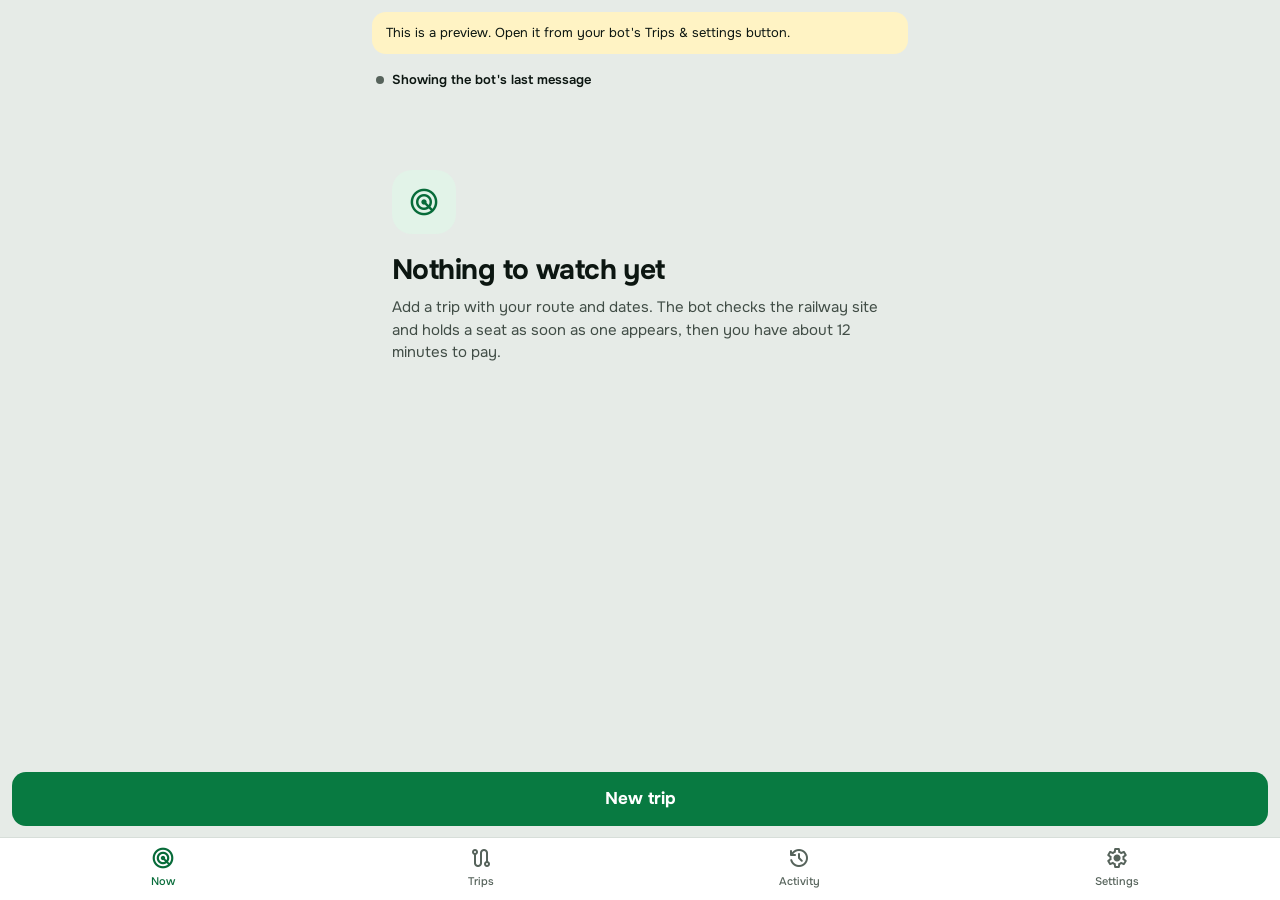
<file: docs/index.html>
<!doctype html>
<html lang="en">
<head>
  <meta charset="utf-8">
  <meta name="viewport" content="width=device-width, initial-scale=1, viewport-fit=cover">
  <title>UzRail Bot</title>
  <meta name="description" content="Set up the trips your UzRail Ticket Bot watches and books.">
  <link rel="preconnect" href="https://fonts.googleapis.com">
  <link rel="preconnect" href="https://fonts.gstatic.com" crossorigin>
  <link href="https://fonts.googleapis.com/css2?family=Onest:wght@400;500;600;700&display=swap" rel="stylesheet">
  <link href="https://fonts.googleapis.com/css2?family=Material+Symbols+Rounded:opsz,wght,FILL,GRAD@20..48,400..600,0..1,0&icon_names=add,arrow_downward,arrow_forward,arrow_upward,bolt,check,check_circle,chevron_left,chevron_right,close,cloud_off,date_range,delete,desktop_access_disabled,download,edit,event_seat,expand_less,expand_more,history,lock,notifications,pause,pause_circle,person,person_add,play_arrow,progress_activity,radar,route,search,send,settings,speed,swap_horiz,swap_vert,timer,u_turn_left,visibility,visibility_off&display=block" rel="stylesheet">
  <link rel="stylesheet" href="app.css?v=16">
  <script src="https://telegram.org/js/telegram-web-app.js"></script>
</head>
<body>
  <button class="back" id="back" aria-label="Back" hidden><span class="ms" aria-hidden="true">chevron_left</span></button>
  <main id="app"></main>
  <nav class="tabs" id="tabs" aria-label="Sections" hidden>
    <button data-tab="now"><span class="tab-icon"><span class="ms" aria-hidden="true">radar</span><i id="nowBadge" hidden></i></span><span>Now</span></button>
    <button data-tab="trips"><span class="tab-icon"><span class="ms" aria-hidden="true">route</span></span><span>Trips</span></button>
    <button data-tab="activity"><span class="tab-icon"><span class="ms" aria-hidden="true">history</span></span><span>Activity</span></button>
    <button data-tab="settings"><span class="tab-icon"><span class="ms" aria-hidden="true">settings</span></span><span>Settings</span></button>
  </nav>
  <div class="bottom-bar" id="bottomBar" hidden><button class="btn primary big" id="primaryBtn">Save</button></div>
  <div class="sheet-wrap" id="sheet" hidden></div>
  <div class="toast" id="toast" role="status" aria-live="polite" hidden></div>
  <script src="app.js?v=16"></script>
</body>
</html>
</file>
<file: docs/app.css>
/* UzRail Bot Mini App. Tokens from the Claude Design file "UzRail Bot". */
:root {
  --fs-display: 56px; --fs-title-1: 28px; --fs-title-2: 22px; --fs-headline: 17px; --fs-body: 15px; --fs-callout: 13px; --fs-caption: 11px;
  --r-xs: 6px; --r-s: 10px; --r-m: 14px; --r-l: 20px; --r-xl: 24px; --r-pill: 999px;
  --safe-bottom: env(safe-area-inset-bottom, 0px);
}
:root, :root[data-theme="light"] {
  --bg: #E6EBE7; --surface: #FFFFFF; --surface-2: #E9EEEA; --line: #D7DED9; --text: #0C1611; --text-2: #414D46; --text-3: #56635B;
  --shadow-card: 0 1px 2px rgba(15,26,20,.07), 0 3px 10px rgba(15,26,20,.05);
  --accent: #087A41; --on-accent: #FFFFFF; --accent-text: #076B39; --accent-soft: #E2F3E8;
  --held: #E0A800; --on-held: #1A1400; --held-text: #7A5A00; --held-soft: #FFF3C4;
  --paid: #6BA100; --paid-text: #3D5A00; --paid-soft: #E8F7C8;
  --warn: #A34A00; --warn-soft: #FFEBD9; --danger: #B42318; --danger-soft: #FDE6E3; --scrim: rgba(15,26,20,.45); --knob: #FFFFFF;
}
:root[data-theme="dark"] {
  --bg: #080C0A; --surface: #19231E; --surface-2: #26312B; --line: #313D36; --text: #F2F6F3; --text-2: #B2BDB6; --text-3: #909D95;
  --shadow-card: 0 0 0 1px rgba(255,255,255,.04);
  --accent: #2EDB7F; --on-accent: #04140B; --accent-text: #4FE597; --accent-soft: rgba(46,219,127,.13);
  --held: #F5C542; --on-held: #1A1400; --held-text: #F5C542; --held-soft: rgba(245,197,66,.14);
  --paid: #B9EC5A; --paid-text: #C6F26F; --paid-soft: rgba(185,236,90,.14);
  --warn: #FF9F43; --warn-soft: rgba(255,159,67,.14); --danger: #FF7B6B; --danger-soft: rgba(255,123,107,.14); --scrim: rgba(0,0,0,.62); --knob: #FFFFFF;
}
* { box-sizing: border-box; }
html, body { margin: 0; padding: 0; }
body { background: var(--bg); color: var(--text); font: 400 var(--fs-body)/1.4 Onest, system-ui, -apple-system, "Segoe UI", Roboto, sans-serif; -webkit-font-smoothing: antialiased; padding-bottom: calc(96px + var(--safe-bottom)); }
body.has-tabs { padding-bottom: calc(150px + var(--safe-bottom)); }
button, input, textarea, select { font: inherit; color: inherit; }
button { cursor: pointer; }
button:not(:disabled):active { opacity: .7; transition: opacity .08s; }
button:disabled { cursor: default; }
[hidden] { display: none !important; }
:focus-visible { outline: 2px solid var(--accent); outline-offset: 2px; }
h1, h2, h3, p { margin: 0; }
input::placeholder, textarea::placeholder { color: var(--text-3); }
.ms { font-family: "Material Symbols Rounded"; font-weight: normal; font-style: normal; font-size: 20px; line-height: 1; letter-spacing: normal; text-transform: none; white-space: nowrap; display: inline-block; font-feature-settings: "liga"; font-variation-settings: "FILL" 0, "wght" 400; }
.ms.fill { font-variation-settings: "FILL" 1, "wght" 400; }
.ms.bold { font-variation-settings: "FILL" 0, "wght" 600; }
.num { font-variant-numeric: tabular-nums; }
.dim { color: var(--text-2); }
.sr-only { position: absolute; width: 1px; height: 1px; overflow: hidden; clip-path: inset(50%); white-space: nowrap; }
main { max-width: 560px; margin: 0 auto; }
.back { position: fixed; top: 8px; left: 8px; z-index: 12; width: 44px; height: 44px; border: 0; border-radius: 50%; background: var(--surface-2); display: grid; place-items: center; }
.back ~ main h1.page-title { padding-left: 0; }

/* ----- shared pieces ----- */
.page-head { padding: 16px 16px 0; }
.page-title { font-size: var(--fs-title-1); font-weight: 700; letter-spacing: -.02em; line-height: 1.15; }
.lead { margin-top: 4px; font-size: var(--fs-callout); color: var(--text-2); line-height: 1.4; }
.block { margin: 16px 12px 0; background: var(--surface); border-radius: var(--r-xl); box-shadow: var(--shadow-card); overflow: hidden; }
.block.tight { margin-top: 10px; }
.h2-sec { padding: 32px 16px 0; font-size: var(--fs-headline); font-weight: 700; }
.group-label { font-size: var(--fs-caption); font-weight: 600; color: var(--text-3); letter-spacing: .06em; margin: 24px 28px 8px; }
.btn { border: 0; border-radius: var(--r-m); background: var(--surface-2); color: var(--text); font-weight: 600; min-height: 44px; padding: 0 14px; display: inline-flex; align-items: center; justify-content: center; gap: 6px; }
.btn.primary { background: var(--accent); color: var(--on-accent); font-weight: 700; }
.btn.big { width: 100%; height: 54px; font-size: var(--fs-headline); }
.btn:disabled { opacity: .55; }
.seg { display: grid; grid-auto-flow: column; grid-auto-columns: 1fr; gap: 4px; padding: 4px; border-radius: var(--r-m); background: var(--surface-2); }
.seg button { height: 40px; border: 0; border-radius: var(--r-s); background: transparent; font-weight: 500; color: var(--text-2); display: flex; align-items: center; justify-content: center; gap: 6px; font-variant-numeric: tabular-nums; }
.seg button.on { background: var(--surface); color: var(--text); font-weight: 600; box-shadow: 0 1px 2px rgba(0,0,0,.12); }
.pill { display: inline-flex; align-items: center; gap: 4px; height: 26px; padding: 0 10px; border-radius: var(--r-pill); font-size: var(--fs-caption); font-weight: 600; background: var(--surface-2); }
.pill .ms { font-size: 14px; }
.pill.go { background: var(--accent-soft); color: var(--accent-text); font-weight: 700; }
.pill.go i { width: 6px; height: 6px; border-radius: 50%; background: var(--accent); }
.pill.off { color: var(--text-2); font-weight: 700; }
.pill.line { background: none; box-shadow: inset 0 0 0 1px var(--line); color: var(--text-2); }
.switch { position: relative; width: 51px; height: 31px; flex: none; }
.switch input { position: absolute; inset: 0; width: 100%; height: 100%; margin: 0; opacity: 0; cursor: pointer; }
.switch span { position: absolute; inset: 0; border-radius: 16px; background: var(--surface-2); box-shadow: inset 0 0 0 1px var(--line); pointer-events: none; transition: background .15s; }
.switch span::after { content: ""; position: absolute; top: 2px; left: 2px; width: 27px; height: 27px; border-radius: 50%; background: var(--knob); box-shadow: 0 2px 4px rgba(0,0,0,.2); transition: transform .15s; }
.switch input:checked + span { background: var(--accent); box-shadow: none; }
.switch input:checked + span::after { transform: translateX(20px); }
.switch input:focus-visible + span { outline: 2px solid var(--accent); outline-offset: 2px; }
.switch input:disabled + span { opacity: .5; }
.radio { width: 22px; height: 22px; border-radius: 50%; box-shadow: inset 0 0 0 2px var(--text-3); flex: none; }
.radio.on { box-shadow: inset 0 0 0 7px var(--accent); }
.radio.none { box-shadow: inset 0 0 0 2px var(--line); }
.empty { padding: 72px 32px 40px; }
.empty-icon { width: 64px; height: 64px; border-radius: 20px; background: var(--accent-soft); color: var(--accent-text); display: grid; place-items: center; }
.empty-icon .ms { font-size: 32px; }
.empty-icon.quiet { width: 56px; height: 56px; border-radius: 18px; background: var(--surface-2); color: var(--text-2); }
.empty h2 { margin-top: 20px; font-size: var(--fs-title-1); font-weight: 700; letter-spacing: -.02em; line-height: 1.15; }
.empty p { margin-top: 10px; color: var(--text-2); line-height: 1.5; }
.empty.small h2 { font-size: var(--fs-title-2); }

/* ----- tab bar ----- */
.tabs { position: fixed; left: 0; right: 0; bottom: 0; z-index: 11; display: flex; background: var(--surface); border-top: 1px solid var(--line); padding: 4px 4px calc(6px + var(--safe-bottom)); }
.tabs button { flex: 1; min-height: 52px; border: 0; background: none; color: var(--text-3); display: flex; flex-direction: column; align-items: center; justify-content: center; gap: 4px; font-size: var(--fs-caption); font-weight: 500; }
.tabs .ms { font-size: 24px; }
.tabs button.on { color: var(--accent-text); }
.tabs button.on .ms { font-variation-settings: "FILL" 1, "wght" 500; }
.tab-icon { position: relative; display: flex; }
.tabs i { position: absolute; top: -4px; left: 16px; min-width: 18px; height: 18px; padding: 0 5px; border-radius: 9px; background: var(--held); color: var(--on-held); font: 700 11px/18px Onest, sans-serif; text-align: center; font-variant-numeric: tabular-nums; box-shadow: 0 0 0 2px var(--surface); }
.bottom-bar { position: fixed; left: 0; right: 0; bottom: 0; z-index: 10; padding: 8px 12px calc(12px + var(--safe-bottom)); background: var(--bg); }
body.has-tabs .bottom-bar { bottom: calc(62px + var(--safe-bottom)); }
.toast { position: fixed; left: 50%; bottom: calc(92px + var(--safe-bottom)); transform: translateX(-50%); max-width: calc(100% - 32px); padding: 10px 16px; border-radius: 12px; background: var(--text); color: var(--bg); font-size: 14px; font-weight: 500; z-index: 30; }
.banner { display: flex; gap: 10px; padding: 12px 14px; margin: 12px 12px 0; border-radius: var(--r-m); background: var(--held-soft); font-size: var(--fs-callout); }

/* ----- now ----- */
.status { padding: 8px 8px 0 16px; display: flex; align-items: center; justify-content: space-between; min-height: 44px; font-size: var(--fs-callout); color: var(--text-2); }
.status > div { display: flex; align-items: center; gap: 8px; }
.status b { color: var(--text); font-weight: 600; }
.status .dot { width: 8px; height: 8px; border-radius: 50%; background: var(--text-3); }
.status .dot.on { background: var(--accent); box-shadow: 0 0 0 4px var(--accent-soft); }
.status .ms { font-size: 16px; color: var(--text-3); }
.icon-btn { width: 44px; height: 44px; border: 0; border-radius: var(--r-pill); background: transparent; color: var(--text-2); display: flex; align-items: center; justify-content: center; }
.icon-btn .ms { font-size: 22px; }
.resume { height: 36px; padding: 0 14px; border: 0; border-radius: var(--r-pill); background: var(--accent-soft); color: var(--accent-text); font-size: var(--fs-callout); font-weight: 600; }
.problem { display: flex; gap: 12px; margin: 8px 12px 0; padding: 14px; border-radius: var(--r-l); }
.problem.warn { background: var(--warn-soft); } .problem.warn .ms { color: var(--warn); }
.problem.bad { background: var(--danger-soft); } .problem.bad .ms { color: var(--danger); }
.problem .ms { font-size: 22px; flex: none; margin-top: 1px; }
.problem b { font-weight: 700; }
.problem p { font-size: var(--fs-callout); color: var(--text-2); line-height: 1.4; margin-top: 2px; }
.bar { height: 4px; background: var(--held-soft); }
.bar.thin { height: 3px; }
.bar div { height: 100%; background: var(--held); border-radius: 0 2px 2px 0; transition: width 1s linear; }
.bar.low div { background: var(--danger); }
.hold-in { padding: 18px 20px 12px; }
.hold-row { display: flex; justify-content: space-between; align-items: flex-end; gap: 12px; }
.left-label { display: flex; align-items: center; gap: 6px; font-size: var(--fs-callout); font-weight: 600; color: var(--held-text); }
.left-label .ms { font-size: 18px; }
.cd { font-weight: 600; letter-spacing: -.03em; line-height: 1; font-variant-numeric: tabular-nums; color: var(--text); }
.cd.big { font-size: var(--fs-display); margin-top: 6px; }
.cd.mid { font-size: 30px; }
.cd.low { color: var(--danger); }
.price { text-align: right; padding-bottom: 6px; }
.price b { display: block; font-size: var(--fs-title-2); font-weight: 700; letter-spacing: -.01em; font-variant-numeric: tabular-nums; }
.price span { font-size: var(--fs-callout); color: var(--text-2); }
.journey { margin-top: 18px; padding-top: 16px; border-top: 1px solid var(--line); }
.journey-date { font-size: var(--fs-callout); color: var(--text-2); font-weight: 500; }
.journey-times { display: grid; grid-template-columns: auto minmax(0,1fr) auto; align-items: center; gap: 12px; margin-top: 6px; }
.journey-times b { display: block; font-size: var(--fs-title-2); font-weight: 600; font-variant-numeric: tabular-nums; }
.journey-times sup { font-size: var(--fs-caption); color: var(--text-2); font-weight: 500; vertical-align: top; margin-left: 2px; }
.journey-times span { font-size: var(--fs-callout); color: var(--text-2); }
.journey-times > div:last-child { text-align: right; }
.journey-mid { display: flex; align-items: center; gap: 6px; color: var(--text-3); font-size: var(--fs-caption); font-variant-numeric: tabular-nums; }
.journey-mid i { flex: 1; height: 1px; background: var(--line); }
.meta4 { display: grid; grid-template-columns: repeat(4,minmax(0,1fr)); gap: 8px; margin-top: 16px; background: var(--surface-2); border-radius: var(--r-m); padding: 12px 14px; }
.meta4 small, .meta3 small { display: block; font-size: var(--fs-caption); color: var(--text-2); }
.meta4 b { display: block; font-size: var(--fs-headline); font-weight: 600; margin-top: 2px; font-variant-numeric: tabular-nums; overflow-wrap: anywhere; }
.meta4 b em { font-style: normal; font-size: var(--fs-callout); font-weight: 500; color: var(--text-2); }
.who { display: flex; align-items: center; gap: 10px; margin-top: 14px; }
.who > span { width: 32px; height: 32px; border-radius: 50%; background: var(--held-soft); color: var(--held-text); display: grid; place-items: center; font-size: var(--fs-callout); font-weight: 700; flex: none; }
.who b { display: block; font-weight: 600; }
.who small { font-size: var(--fs-callout); color: var(--text-2); }
.pay-big { margin-top: 18px; font-variant-numeric: tabular-nums; }
.two { display: grid; grid-template-columns: 1fr 1fr; margin-top: 4px; }
.two button { height: 44px; border: 0; background: transparent; color: var(--text-2); font-weight: 500; display: flex; align-items: center; justify-content: center; gap: 6px; }
.two.strong button { color: var(--text); font-size: var(--fs-callout); font-weight: 600; }
.two .red { color: var(--danger); }
.relink { display: block; width: 100%; min-height: 44px; margin-top: 4px; border: 0; background: none; color: var(--text-2); font-size: var(--fs-callout); font-weight: 500; text-decoration: underline; }
.relink:disabled { opacity: .5; }
.hold-small { padding: 16px 16px 12px; }
.hold-small .route-line { font-size: var(--fs-callout); color: var(--text-2); }
.hold-small .line { display: flex; align-items: center; gap: 14px; margin-top: 10px; }
.hold-small .tleft { min-width: 84px; }
.hold-small .tleft small { display: block; font-size: var(--fs-caption); font-weight: 600; color: var(--held-text); margin-top: 2px; }
.hold-small .pinfo { min-width: 0; flex: 1; }
.hold-small .pinfo b { font-weight: 600; }
.hold-small .pinfo div { font-size: var(--fs-callout); color: var(--text-2); line-height: 1.4; font-variant-numeric: tabular-nums; }
.btn-row { display: flex; gap: 6px; margin-top: 12px; }
.btn-row .btn { font-size: var(--fs-callout); font-weight: 500; }
.btn-row .btn.primary { flex: 1; font-size: var(--fs-body); font-weight: 700; font-variant-numeric: tabular-nums; }
.board-wrap { padding: 32px 12px 8px; }
.board-wrap h2 { margin: 0 4px; font-size: var(--fs-headline); font-weight: 700; }
.legend { display: flex; flex-wrap: wrap; gap: 6px; margin: 12px 4px 0; }
.cell { display: flex; align-items: center; gap: 5px; height: 32px; padding: 0 10px; min-width: 0; overflow: hidden; border-radius: var(--r-pill); font-size: var(--fs-callout); font-variant-numeric: tabular-nums; white-space: nowrap; }
.legend .cell { height: 28px; font-weight: 600; }
.cell .ms { font-size: 16px; font-variation-settings: "wght" 600; }
.cell b { font-weight: 700; }
.cell span.d { font-weight: 500; overflow: hidden; text-overflow: ellipsis; }
.cell.match { background: var(--accent-soft); box-shadow: inset 0 0 0 1px var(--accent); color: var(--accent-text); }
.cell.over { background: var(--warn-soft); color: var(--warn); }
.cell.off { color: var(--text-2); box-shadow: inset 0 0 0 1px var(--line); }
.cell.sold { background: var(--surface-2); color: var(--text-2); }
.board { margin-top: 14px; background: var(--surface); border-radius: var(--r-l); box-shadow: var(--shadow-card); overflow: hidden; }
.board-head { display: flex; flex-direction: column; gap: 2px; padding: 14px 16px 12px; border-bottom: 1px solid var(--line); }
.board-head b { font-size: var(--fs-callout); font-weight: 700; letter-spacing: .04em; }
.board-head b span { font-weight: 500; letter-spacing: 0; color: var(--text-2); }
.board-head small { font-size: var(--fs-caption); color: var(--text-2); font-variant-numeric: tabular-nums; }
.tr { padding: 12px 16px 14px; }
.tr + .tr { border-top: 1px solid var(--line); }
.tr-top { display: flex; align-items: center; gap: 12px; min-height: 32px; }
.tr-top b { font-size: var(--fs-headline); font-weight: 700; min-width: 48px; font-variant-numeric: tabular-nums; }
.tr-top span.t { font-weight: 500; color: var(--text-2); font-variant-numeric: tabular-nums; }
.tr-top sup { font-size: var(--fs-caption); margin-left: 2px; }
.tr-top .cell { margin-left: auto; }
.cells { display: grid; grid-template-columns: repeat(2,minmax(0,1fr)); gap: 6px; margin-top: 8px; }
.cells .cell { padding: 0 8px; gap: 4px; font-size: 12.5px; }
.cells .cell .ms { font-size: 14px; }
.note { margin: 10px 4px 0; font-size: var(--fs-callout); color: var(--text-2); }
.pad { padding: 14px 16px; margin: 0; font-size: var(--fs-callout); color: var(--text-2); }

/* ----- trips ----- */
.trip { margin: 16px 12px 0; background: var(--surface); border-radius: var(--r-xl); box-shadow: var(--shadow-card); padding: 18px 16px 8px; }
.trip + .trip { margin-top: 10px; }
.trip .pills { display: flex; align-items: center; gap: 6px; flex-wrap: wrap; }
.trip h2 { margin-top: 12px; font-size: var(--fs-title-2); font-weight: 700; letter-spacing: -.01em; }
.trip.paused h2 { color: var(--text-2); }
.trip .when { margin-top: 2px; color: var(--text-2); }
.kv { display: grid; grid-template-columns: auto minmax(0,1fr); gap: 6px 16px; margin-top: 14px; font-size: var(--fs-callout); }
.kv span:nth-child(odd) { color: var(--text-2); }
.kv span:nth-child(even) { font-weight: 500; font-variant-numeric: tabular-nums; }
.pax-label { font-size: var(--fs-caption); font-weight: 600; color: var(--text-3); letter-spacing: .06em; margin: 18px 0 6px; }
.rows { display: flex; flex-direction: column; gap: 4px; }
.person { display: flex; align-items: center; gap: 10px; min-height: 48px; padding: 0 12px; border-radius: var(--r-m); }
.person .n { width: 22px; font-size: var(--fs-callout); font-weight: 700; color: var(--text-3); font-variant-numeric: tabular-nums; }
.person .name { flex: 1; min-width: 0; font-weight: 500; white-space: nowrap; overflow: hidden; text-overflow: ellipsis; }
.person .st { font-size: var(--fs-callout); color: var(--text-2); font-variant-numeric: tabular-nums; white-space: nowrap; }
.person > .ms { color: var(--text-3); }
.person.held { background: var(--held-soft); }
.person.held .n, .person.held .st, .person.held > .ms { color: var(--held-text); }
.person.paid { background: var(--paid-soft); }
.person.paid .n, .person.paid .st, .person.paid > .ms { color: var(--paid-text); }
.person.held .name, .person.paid .name { font-weight: 600; }
.person.held .st, .person.paid .st { font-weight: 600; }
.acts { display: grid; grid-template-columns: repeat(4,minmax(0,1fr)); margin-top: 10px; border-top: 1px solid var(--line); padding-top: 4px; }
.acts button { min-height: 56px; border: 0; background: transparent; color: var(--text); display: flex; flex-direction: column; align-items: center; justify-content: center; gap: 3px; font-size: var(--fs-caption); font-weight: 600; }
.acts .red { color: var(--danger); }
.acts .go { color: var(--accent-text); font-weight: 700; }
.ticket { margin: 16px 12px 0; background: var(--surface); border-radius: var(--r-xl); box-shadow: var(--shadow-card); overflow: hidden; }
.ticket-top { padding: 18px 16px 16px; }
.ticket-top .when { font-size: var(--fs-callout); color: var(--text-2); }
.ticket-top h2 { margin-top: 2px; font-size: var(--fs-title-2); font-weight: 700; letter-spacing: -.01em; }
.ticket-top .rows { margin-top: 14px; }
.perf { border-top: 2px dashed var(--line); margin: 0 16px; }
.meta3 { display: grid; grid-template-columns: repeat(3,minmax(0,1fr)); padding: 16px 16px 4px; }
.meta3 b { display: block; font-size: var(--fs-title-2); font-weight: 700; margin-top: 2px; font-variant-numeric: tabular-nums; }
.ticket-acts { padding: 12px 16px 8px; }
.ticket-acts .btn { width: 100%; height: 48px; }
#undoAll { display: block; margin: 8px 16px 0 auto; min-height: 44px; border: 0; background: none; color: var(--accent-text); font-weight: 600; }

/* ----- activity ----- */
.filters { display: flex; gap: 6px; margin-top: 14px; }
.filters button { height: 44px; padding: 0 14px; border: 0; border-radius: var(--r-pill); display: flex; align-items: center; gap: 6px; font-size: var(--fs-callout); font-weight: 600; background: var(--surface-2); color: var(--text); }
.filters button.on { background: var(--text); color: var(--bg); }
.filters span { font-variant-numeric: tabular-nums; opacity: .75; }
.feed { padding: 8px 16px 16px; }
.day { font-size: var(--fs-caption); font-weight: 600; color: var(--text-3); letter-spacing: .06em; margin: 18px 0 4px; }
.ev { display: grid; grid-template-columns: 44px 28px minmax(0,1fr); gap: 10px; align-items: start; padding: 10px 0; }
.ev time { font-size: var(--fs-callout); font-weight: 500; color: var(--text-2); font-variant-numeric: tabular-nums; padding-top: 5px; }
.ev > span { line-height: 1.4; padding-top: 3px; }
.mark { width: 28px; height: 28px; border-radius: 50%; display: grid; place-items: center; }
.mark .ms { font-size: 16px; font-variation-settings: "FILL" 1; }
.mark.held { color: var(--held-text); background: var(--held-soft); } .mark.paid { color: var(--paid-text); background: var(--paid-soft); }
.mark.info { color: var(--text-2); background: var(--surface-2); } .mark.ok { color: var(--accent-text); background: var(--accent-soft); }
.mark.warn { color: var(--warn); background: var(--warn-soft); } .mark.bad { color: var(--danger); background: var(--danger-soft); }

/* ----- settings ----- */
.set-block { margin: 0 12px; background: var(--surface); border-radius: var(--r-l); box-shadow: var(--shadow-card); }
.acct { display: flex; align-items: center; gap: 12px; padding: 10px 8px 10px 14px; }
.acct > .av { width: 36px; height: 36px; border-radius: 12px; background: var(--accent-soft); color: var(--accent-text); display: grid; place-items: center; flex: none; }
.acct .inf { flex: 1; min-width: 0; }
.acct .inf b { display: block; font-weight: 600; overflow: hidden; text-overflow: ellipsis; }
.acct small { font-size: var(--fs-callout); color: var(--text-2); }
.link { height: 44px; padding: 0 14px; border: 0; border-radius: var(--r-pill); background: transparent; color: var(--accent-text); font-weight: 600; }
.row { display: flex; align-items: center; gap: 12px; padding: 12px 14px; min-height: 44px; }
.row + .row { border-top: 1px solid var(--line); }
.row .inf { flex: 1; min-width: 0; }
.row .inf b { display: block; font-weight: 600; }
.row .inf small { display: block; font-size: var(--fs-callout); color: var(--text-2); line-height: 1.4; }
.report { padding: 12px; }
textarea { width: 100%; border: 0; outline: 0; resize: none; background: var(--surface-2); border-radius: var(--r-m); padding: 12px 14px; font-size: 16px; line-height: 1.4; }
textarea:focus-visible { outline: 2px solid var(--accent); }
.report-foot { display: flex; align-items: center; justify-content: space-between; gap: 12px; margin-top: 10px; font-size: var(--fs-callout); color: var(--text-2); line-height: 1.4; }
.report-foot .btn { flex: none; }

/* ----- editor ----- */
.sec { display: flex; align-items: center; gap: 10px; padding: 28px 16px 10px; }
.sec i { width: 24px; height: 24px; border-radius: 8px; background: var(--accent-soft); color: var(--accent-text); display: grid; place-items: center; font-size: var(--fs-callout); font-weight: 700; font-style: normal; }
.sec b { flex: 1; font-size: var(--fs-headline); font-weight: 700; }
.sec span { font-size: var(--fs-callout); color: var(--text-2); font-variant-numeric: tabular-nums; }
.card2 { margin: 0 12px; background: var(--surface); border-radius: var(--r-l); box-shadow: var(--shadow-card); }
.card2.clip { overflow: hidden; }
.stations { position: relative; }
.station { display: flex; align-items: center; gap: 12px; min-height: 60px; padding: 0 64px 0 14px; }
.station > .ms { color: var(--text-3); }
.station small { display: block; font-size: var(--fs-caption); color: var(--text-2); }
.station .st-name { display: block; width: 100%; border: 0; background: none; padding: 0; text-align: left; font-weight: 600; font-size: var(--fs-headline); }
.station input { width: 100%; border: 0; outline: 0; background: none; padding: 0; font-weight: 600; font-size: 16px; }
.station > div { flex: 1; min-width: 0; }
.st-line { height: 1px; background: var(--line); margin: 0 64px 0 46px; }
.swap { position: absolute; right: 12px; top: 50%; margin-top: -22px; width: 44px; height: 44px; border: 0; border-radius: 50%; background: var(--surface-2); display: grid; place-items: center; }
.swap .ms { font-size: 22px; }
.suggest { margin: 0 8px 8px; border-radius: var(--r-m); background: var(--surface-2); overflow: hidden; }
.suggest button { display: flex; justify-content: space-between; gap: 8px; width: 100%; min-height: 44px; padding: 10px 14px; border: 0; background: none; text-align: left; }
.suggest small { color: var(--text-2); }
.no-hit { padding: 12px 14px; font-size: var(--fs-callout); color: var(--text-2); }
.date-tools { display: flex; gap: 6px; padding: 0 4px; }
.date-tools button { height: 44px; padding: 0 14px; border: 0; border-radius: var(--r-pill); background: var(--surface-2); font-size: var(--fs-callout); font-weight: 600; display: flex; align-items: center; gap: 4px; }
.date-tools button[aria-pressed="true"] { background: var(--accent-soft); color: var(--accent-text); }
.date-tools .ms { font-size: 16px; }
.cal-head { display: flex; align-items: center; justify-content: space-between; padding: 10px 0 4px 8px; }
.cal-head b { font-weight: 700; }
.cal-head div { display: flex; }
.cal-head button:disabled { color: var(--text-3); opacity: .6; }
.dow, .cal { display: grid; grid-template-columns: repeat(7,minmax(0,1fr)); text-align: center; }
.dow { font-size: var(--fs-caption); color: var(--text-3); font-weight: 600; padding-bottom: 4px; }
.cal { row-gap: 2px; }
.day-b { height: 44px; border: 0; background: transparent; border-radius: 22px; font-weight: 500; font-variant-numeric: tabular-nums; }
.day-b.today { box-shadow: inset 0 0 0 1.5px var(--text-3); }
.day-b:disabled { color: var(--text-3); text-decoration: line-through; text-decoration-color: var(--line); }
.day-b.on { background: var(--accent); color: var(--on-accent); font-weight: 700; }
.day-b.join-l { border-top-left-radius: 0; border-bottom-left-radius: 0; }
.day-b.join-r { border-top-right-radius: 0; border-bottom-right-radius: 0; }
.tr-row { display: flex; width: 100%; gap: 12px; padding: 12px 14px; align-items: flex-start; border: 0; border-top: 1px solid var(--line); background: none; text-align: left; }
.tr-row:disabled { color: var(--text-3); }
.tr-row.off { opacity: .4; transition: opacity .2s; }
.box { width: 24px; height: 24px; border-radius: 7px; flex: none; margin-top: 1px; display: grid; place-items: center; box-shadow: inset 0 0 0 2px var(--text-3); }
.box .ms { font-size: 18px; font-variation-settings: "wght" 600; }
.box.on { background: var(--accent); color: var(--on-accent); box-shadow: none; }
.tr-row:disabled .box { box-shadow: inset 0 0 0 2px var(--line); }
.tr-row .inf { flex: 1; min-width: 0; }
.tr-row .t1 { display: flex; gap: 10px; font-variant-numeric: tabular-nums; }
.tr-row .t1 b { font-weight: 700; }
.tr-row .t1 span { font-weight: 500; }
.tr-row .t1 sup { font-size: var(--fs-caption); }
.tr-row .t2 { font-size: var(--fs-callout); color: var(--text-2); line-height: 1.4; margin-top: 2px; }
.tr-row .t3 { font-size: var(--fs-callout); font-weight: 600; margin-top: 2px; color: var(--warn); }
.tr-row:disabled .t3 { color: var(--text-3); }
.more-t { width: 100%; min-height: 48px; border: 0; border-top: 1px solid var(--line); background: none; color: var(--accent-text); font-weight: 600; }
.tiles { margin: 0 12px; display: grid; grid-template-columns: 1fr 1fr; gap: 6px; }
.tile { min-height: 56px; border: 0; border-radius: var(--r-m); background: var(--surface); padding: 8px 12px; display: flex; align-items: center; gap: 8px; text-align: left; }
.tile div { flex: 1; min-width: 0; }
.tile b { display: block; font-weight: 600; }
.tile small { font-size: var(--fs-callout); color: var(--text-2); }
.tile.on { background: var(--accent-soft); box-shadow: inset 0 0 0 1.5px var(--accent); }
.tile.on b { font-weight: 700; }
.tile .ms { color: var(--accent-text); font-variation-settings: "wght" 600; }
.other { margin: 8px 12px 0; }
.other summary { min-height: 44px; display: flex; align-items: center; font-size: var(--fs-callout); font-weight: 600; color: var(--text-2); cursor: pointer; padding: 0 4px; }
.other .tiles { margin: 0; }
.hint { padding: 10px 16px 0; font-size: var(--fs-callout); color: var(--text-2); line-height: 1.4; }
.price-box { padding: 6px 14px 12px; }
.price-in { display: flex; align-items: baseline; gap: 8px; min-height: 52px; border-bottom: 2px solid var(--accent); }
.price-in input { flex: 1; min-width: 0; border: 0; outline: 0; background: none; padding: 10px 0 0; font-size: var(--fs-title-2); font-weight: 700; font-variant-numeric: tabular-nums; }
.price-in span { color: var(--text-2); font-weight: 500; }
.price-box p { font-size: var(--fs-callout); color: var(--text-2); line-height: 1.4; margin-top: 8px; }
.opt { display: flex; gap: 12px; padding: 14px; width: 100%; border: 0; background: none; text-align: left; }
.opt + .opt { border-top: 1px solid var(--line); }
.opt .radio { margin-top: 1px; }
.opt b { display: block; font-weight: 600; }
.opt.on b { font-weight: 700; }
.opt small { display: block; font-size: var(--fs-callout); color: var(--text-2); line-height: 1.4; margin-top: 2px; }
.slots-box { padding: 14px 14px 12px; border-bottom: 1px solid var(--line); }
.slots { display: grid; grid-template-columns: repeat(4,minmax(0,1fr)); gap: 6px; }
.slot { height: 52px; border-radius: var(--r-m); padding: 0 10px; display: flex; flex-direction: column; justify-content: center; gap: 2px; min-width: 0; box-shadow: inset 0 0 0 1.5px var(--line); transition: background .2s; }
.slot small { font-size: var(--fs-caption); font-weight: 700; color: var(--text-3); font-variant-numeric: tabular-nums; }
.slot b { font-size: var(--fs-callout); font-weight: 500; color: var(--text-3); white-space: nowrap; overflow: hidden; text-overflow: ellipsis; }
.slot.on { background: var(--accent-soft); box-shadow: inset 0 0 0 1px var(--accent); }
.slot.on small { color: var(--accent-text); }
.slot.on b { font-weight: 700; color: var(--text); }
.slots-box p { font-size: var(--fs-callout); color: var(--text-2); line-height: 1.4; margin-top: 10px; }
.pax-pick { display: flex; align-items: center; gap: 12px; width: 100%; min-height: 60px; padding: 0 14px; border: 0; background: transparent; text-align: left; transition: opacity .2s, background .15s; }
.pax-pick + .pax-pick { border-top: 1px solid var(--line); }
.pax-pick.on { background: var(--accent-soft); }
.pax-pick:disabled { opacity: .4; }
.pax-pick .av { width: 36px; height: 36px; border-radius: 50%; flex: none; display: grid; place-items: center; font-size: var(--fs-callout); font-weight: 700; background: var(--surface-2); color: var(--text-2); }
.pax-pick .name { flex: 1; min-width: 0; font-weight: 600; white-space: nowrap; overflow: hidden; text-overflow: ellipsis; }
.pax-pick .mk { width: 28px; height: 28px; border-radius: 50%; flex: none; display: grid; place-items: center; font-size: var(--fs-callout); font-weight: 700; font-variant-numeric: tabular-nums; box-shadow: inset 0 0 0 2px var(--line); transform: scale(.9); transition: background .15s, transform .2s cubic-bezier(.3,1.6,.5,1); }
.pax-pick .mk.on { background: var(--accent); color: var(--on-accent); box-shadow: none; transform: scale(1); }
.add-p { width: 100%; min-height: 52px; border: 0; border-top: 1px solid var(--line); background: transparent; color: var(--accent-text); font-weight: 600; display: flex; align-items: center; gap: 10px; padding: 0 14px; text-align: left; }
.add-p .ms { font-size: 22px; }
.adv { margin: 0; }
.adv summary { display: flex; align-items: center; gap: 10px; padding: 28px 16px 10px; min-height: 44px; cursor: pointer; list-style: none; }
.adv summary::-webkit-details-marker { display: none; }
.adv summary b { flex: 1; font-size: var(--fs-headline); font-weight: 700; }
.adv summary .ms { font-size: 22px; color: var(--text-2); }
.adv .open-i { display: none; }
.adv[open] .open-i { display: inline-block; }
.adv[open] .closed-i { display: none; }
.adv-in { padding: 14px; }
.adv-in .seg { margin-top: 10px; }
.adv-in .seg button { font-size: var(--fs-callout); }
.adv-in p { font-size: var(--fs-callout); color: var(--text-2); line-height: 1.4; margin-top: 10px; }

/* ----- account ----- */
.account { padding: 16px 16px 0; }
.account p.intro { margin-top: 8px; color: var(--text-2); line-height: 1.5; }
.account label { display: block; font-size: var(--fs-callout); font-weight: 600; color: var(--text-2); margin: 18px 0 8px 4px; }
.account label:first-of-type { margin-top: 28px; }
.account .field { height: 54px; border-radius: var(--r-m); background: var(--surface); display: flex; align-items: center; padding: 0 4px 0 16px; }
.account .field:focus-within { box-shadow: inset 0 0 0 2px var(--accent); }
.account input { flex: 1; min-width: 0; border: 0; outline: 0; background: none; font-size: 16px; font-weight: 500; }
.lock { display: flex; gap: 10px; margin-top: 16px; padding: 12px 14px; border-radius: var(--r-m); background: var(--accent-soft); font-size: var(--fs-callout); line-height: 1.45; }
.lock .ms { color: var(--accent-text); flex: none; }

/* ----- transfer sheet ----- */
.sheet-wrap { position: fixed; inset: 0; z-index: 20; background: var(--scrim); display: flex; align-items: flex-end; justify-content: center; }
.sheet { width: 100%; max-width: 560px; max-height: 92vh; overflow-y: auto; background: var(--surface); border-radius: 28px 28px 0 0; padding: 8px 16px calc(24px + var(--safe-bottom)); box-shadow: 0 -10px 40px rgba(0,0,0,.25); }
.handle { width: 36px; height: 5px; border-radius: 3px; background: var(--line); margin: 0 auto 10px; }
.sheet-top { display: flex; align-items: flex-start; justify-content: space-between; gap: 12px; }
.sheet h3 { font-size: var(--fs-title-2); font-weight: 700; letter-spacing: -.01em; }
.sheet-top p { margin-top: 4px; font-size: var(--fs-callout); color: var(--text-2); line-height: 1.4; max-width: 250px; }
.time-pill { display: flex; align-items: center; gap: 4px; height: 32px; padding: 0 10px; border-radius: var(--r-pill); background: var(--held-soft); color: var(--held-text); font-size: var(--fs-callout); font-weight: 700; font-variant-numeric: tabular-nums; flex: none; }
.time-pill .ms { font-size: 16px; }
.sheet-label { font-size: var(--fs-callout); font-weight: 600; color: var(--text-2); margin: 20px 0 8px 4px; }
.sheet-label.close { margin-top: 0; }
.pick-group { background: var(--surface-2); border-radius: var(--r-l); overflow: hidden; }
.pick { display: flex; align-items: center; gap: 12px; min-height: 60px; padding: 0 14px; width: 100%; border: 0; background: none; text-align: left; }
.pick + .pick { box-shadow: inset 0 1px 0 var(--line); }
.pick .inf { flex: 1; min-width: 0; }
.pick b { display: block; font-weight: 600; }
.pick small { font-size: var(--fs-callout); color: var(--text-2); font-variant-numeric: tabular-nums; }
.pick:disabled b, .pick:disabled small { color: var(--text-3); }
.pick .time { font-size: var(--fs-callout); font-weight: 600; color: var(--held-text); font-variant-numeric: tabular-nums; }
.down { display: flex; justify-content: center; margin: 6px 0 -2px; color: var(--text-3); }
.down .ms { font-size: 22px; }
.sheet .caption { text-align: center; margin-top: 10px; font-size: var(--fs-callout); color: var(--text-2); }
.sheet .btn.big { margin-top: 18px; }

@media (prefers-reduced-motion: reduce) {
  *, *::before, *::after { transition: none !important; animation: none !important; }
}
</file>
